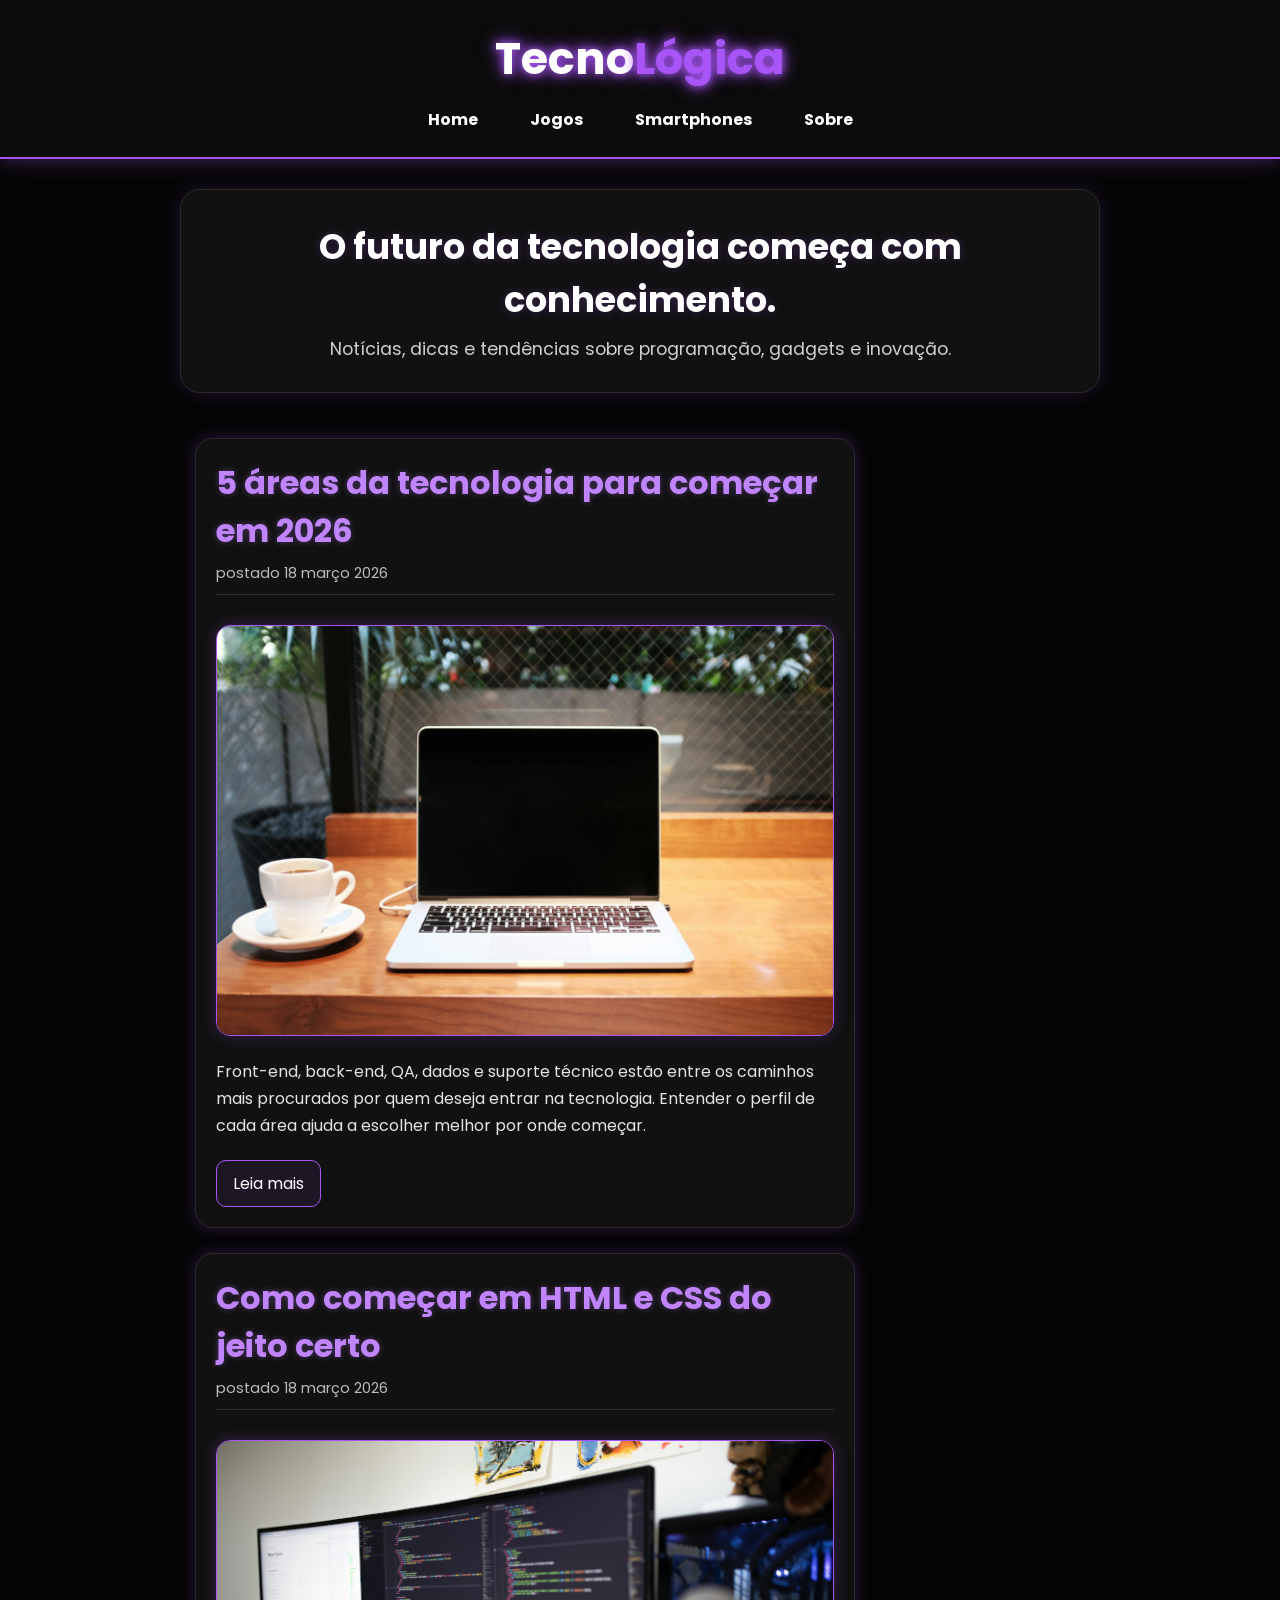
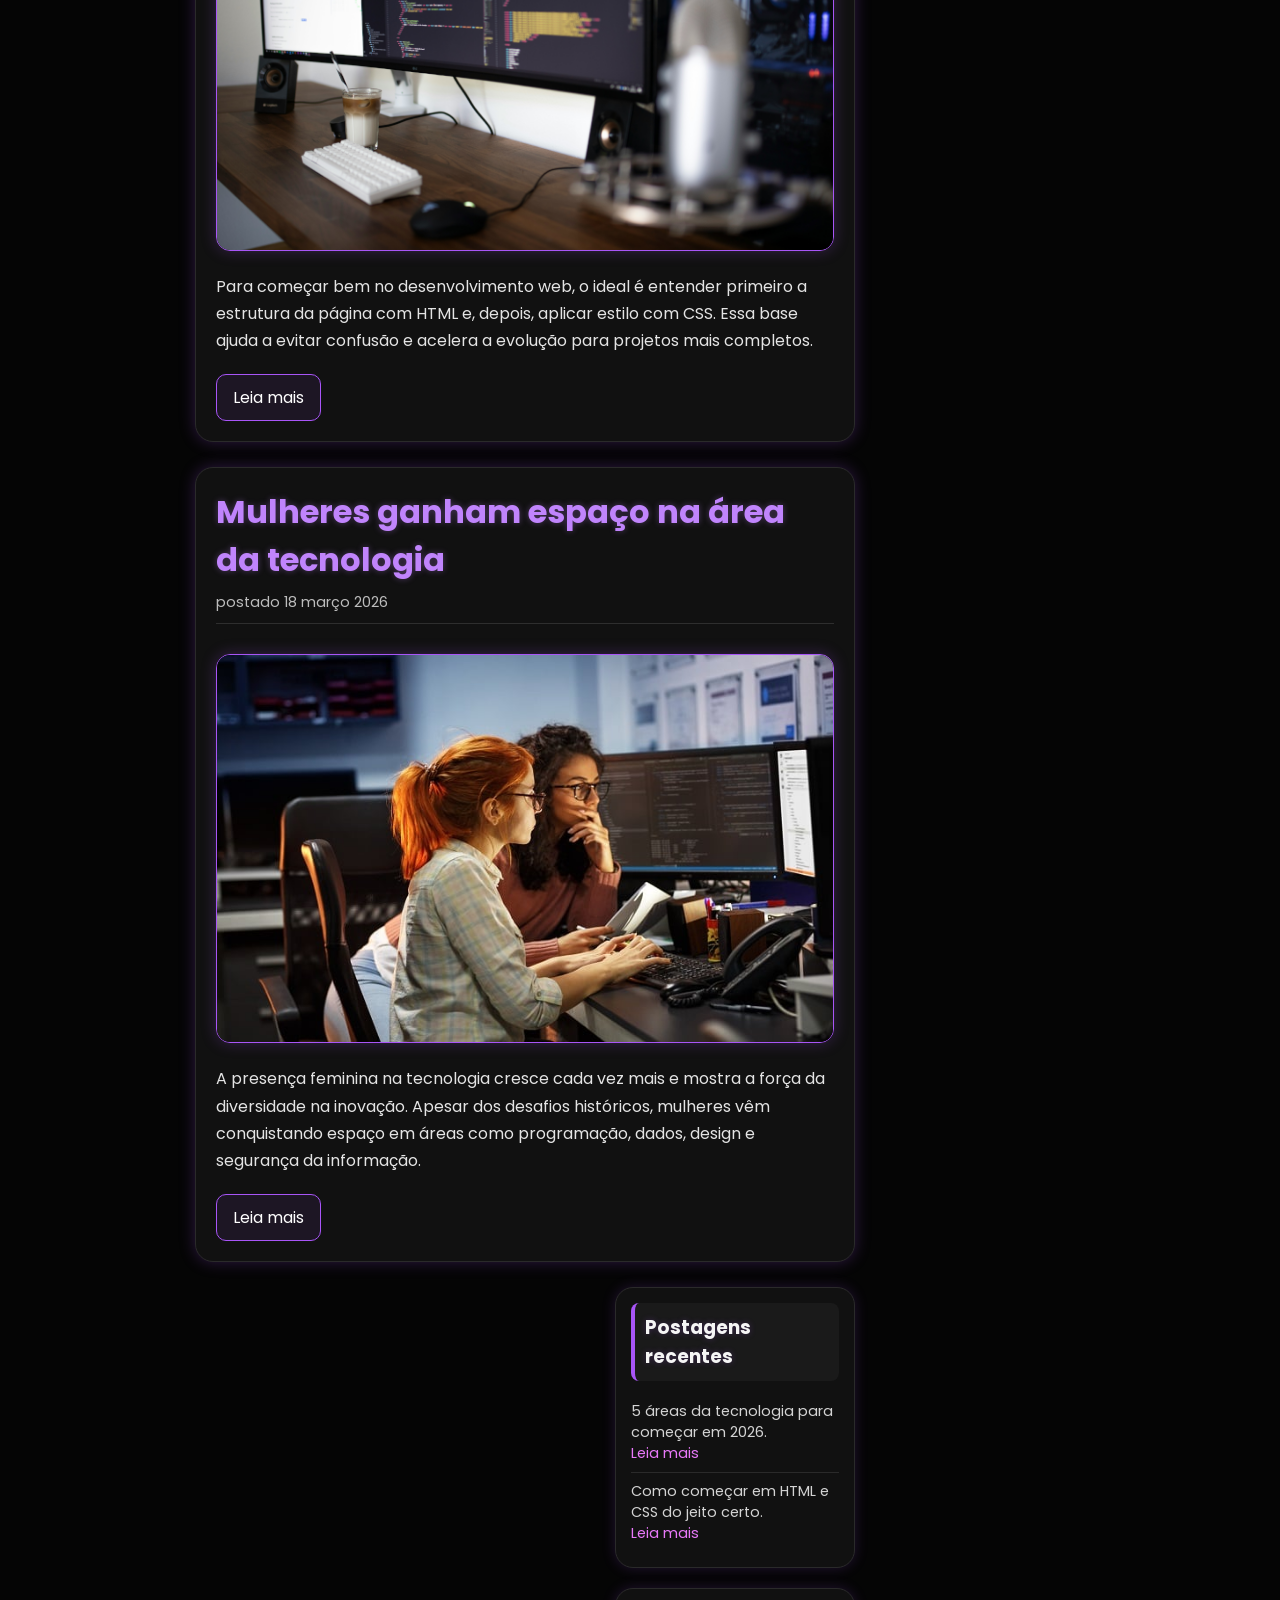
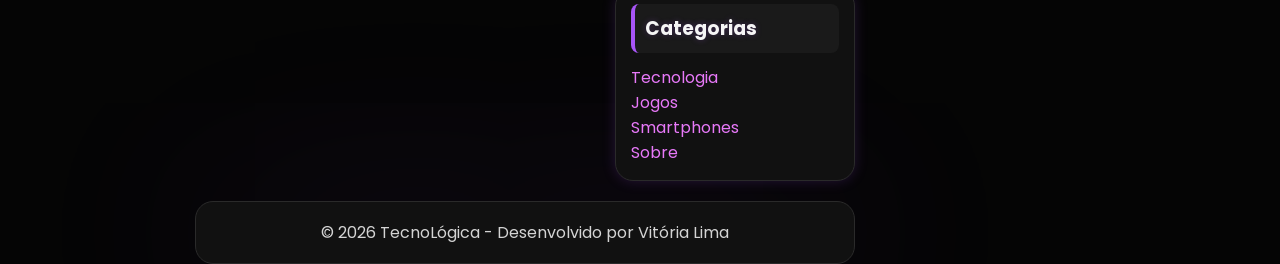
<file: index.html>
<!DOCTYPE html>
<html lang="pt-BR">
<head>
    <meta charset="UTF-8">
    <meta name="viewport" content="width=device-width, initial-scale=1.0">
    <title>TecnoLógica</title>
    <link href="https://fonts.googleapis.com/css2?family=Poppins:wght@300;400;600&display=swap" rel="stylesheet">
    <link rel="stylesheet" href="css/style.css">

</head>
<body>

    <div id="header">
        <div id="logo">
            <h1>Tecno<span class="white">Lógica</span></h1>
        </div>

        <div id="menu">
            <a href="index.html">Home</a>
            <a href="jogos.html">Jogos</a>
            <a href="smartphones.html">Smartphones</a>
            <a href="sobre.html">Sobre</a>
        </div>
    </div>

    <div id="hero">
        <h2>O futuro da tecnologia começa com conhecimento.</h2>
        <p>Notícias, dicas e tendências sobre programação, gadgets e inovação.</p>
    </div>

    <div id="content">

        <div id="posts">

            <div class="post">
                <h2>5 áreas da tecnologia para começar em 2026</h2>
                <span class="data-post">postado 18 março 2026</span>
                <img class="img-post" src="imagens/tecnologia01.png" alt="Tecnologia">
                <p>
                    Front-end, back-end, QA, dados e suporte técnico estão entre os caminhos mais procurados por quem deseja entrar na tecnologia. Entender o perfil de cada área ajuda a escolher melhor por onde começar.
                </p>
                <a href="post1.html">Leia mais</a>
            </div>

            <div class="post">
                <h2>Como começar em HTML e CSS do jeito certo</h2>
                <span class="data-post">postado 18 março 2026</span>
                <img class="img-post" src="imagens/tecnologia02.png" alt="HTML e CSS">
                <p>
                    Para começar bem no desenvolvimento web, o ideal é entender primeiro a estrutura da página com HTML e, depois, aplicar estilo com CSS. Essa base ajuda a evitar confusão e acelera a evolução para projetos mais completos.
                </p>
                <a href="post2.html">Leia mais</a>
            </div>
            <div class="post">
                <h2>Mulheres ganham espaço na área da tecnologia</h2>
                <span class="data-post">postado 18 março 2026</span>
                <img class="img-post" src="imagens/tecnologia03.png" alt="Mulheres na tecnologia">
                <p>
                    A presença feminina na tecnologia cresce cada vez mais e mostra a força da diversidade na inovação. Apesar dos desafios históricos, mulheres vêm conquistando espaço em áreas como programação, dados, design e segurança da informação.
                </p>
                <a href="post3.html">Leia mais</a>
                </div>

        <div id="right-side">

            <div class="content-right">
                <h3>Postagens recentes</h3>

                <div class="post-right">
                    <p>5 áreas da tecnologia para começar em 2026.</p>
                    <a href="post1.html">Leia mais</a>
                </div>

                <div class="post-right">
                    <p>Como começar em HTML e CSS do jeito certo.</p>
                    <a href="post2.html">Leia mais</a>
                </div>
            </div>

            <div class="content-right">
                <h3>Categorias</h3>
                <a href="index.html">Tecnologia</a><br>
                <a href="jogos.html">Jogos</a><br>
                <a href="smartphones.html">Smartphones</a><br>
                <a href="sobre.html">Sobre</a><br>
            </div>

        </div>

        <div id="footer">
            &copy; 2026 TecnoLógica - Desenvolvido por Vitória Lima
        </div>

    </div>

</body>
</html>
</file>
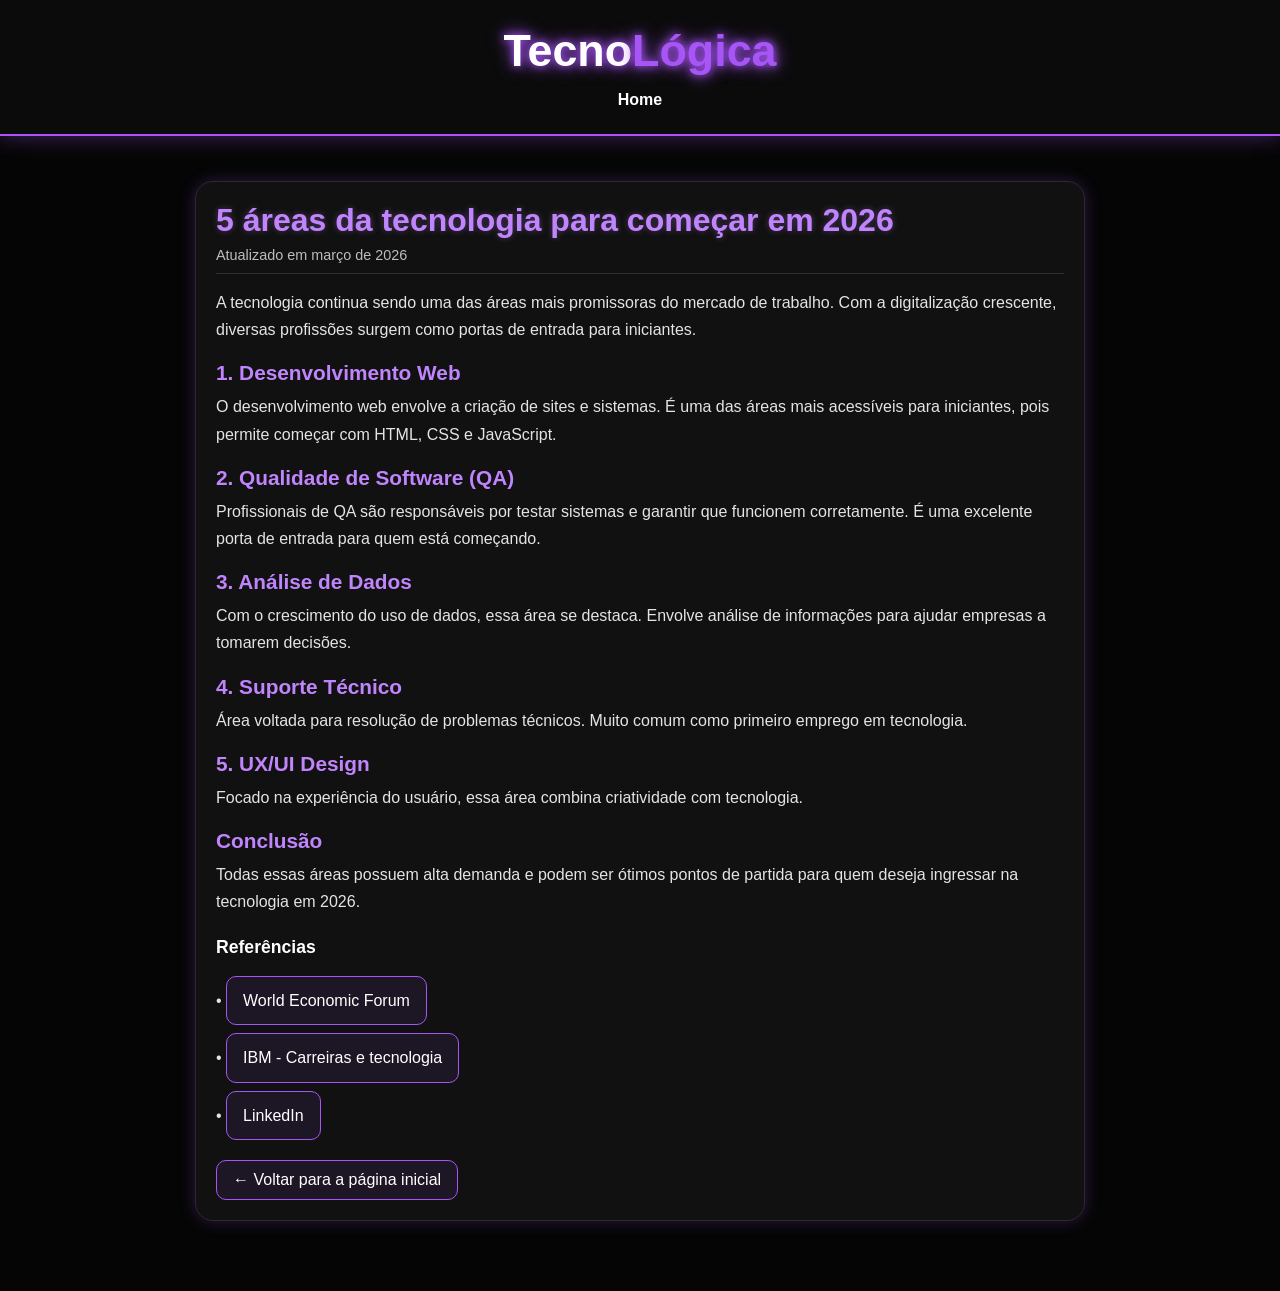
<file: post1.html>
<!DOCTYPE html>
<html lang="pt-BR">
<head>
    <meta charset="UTF-8">
    <meta name="viewport" content="width=device-width, initial-scale=1.0">
    <title>5 áreas da tecnologia para começar em 2026</title>
    <link rel="stylesheet" href="css/style.css">
</head>
<body>

<div id="header">
    <div id="logo">
        <h1>Tecno<span class="white">Lógica</span></h1>
    </div>

    <div id="menu">
        <a href="index.html">Home</a>
    </div>
</div>

<div id="content">

    <div class="post">

        <h2>5 áreas da tecnologia para começar em 2026</h2>
        <span class="data-post">Atualizado em março de 2026</span>

        <p>
            A tecnologia continua sendo uma das áreas mais promissoras do mercado de trabalho. Com a digitalização crescente, diversas profissões surgem como portas de entrada para iniciantes.
        </p>

        <h3>1. Desenvolvimento Web</h3>
        <p>
            O desenvolvimento web envolve a criação de sites e sistemas. É uma das áreas mais acessíveis para iniciantes, pois permite começar com HTML, CSS e JavaScript.
        </p>

        <h3>2. Qualidade de Software (QA)</h3>
        <p>
            Profissionais de QA são responsáveis por testar sistemas e garantir que funcionem corretamente. É uma excelente porta de entrada para quem está começando.
        </p>

        <h3>3. Análise de Dados</h3>
        <p>
            Com o crescimento do uso de dados, essa área se destaca. Envolve análise de informações para ajudar empresas a tomarem decisões.
        </p>

        <h3>4. Suporte Técnico</h3>
        <p>
            Área voltada para resolução de problemas técnicos. Muito comum como primeiro emprego em tecnologia.
        </p>

        <h3>5. UX/UI Design</h3>
        <p>
            Focado na experiência do usuário, essa área combina criatividade com tecnologia.
        </p>

        <h3>Conclusão</h3>
        <p>
            Todas essas áreas possuem alta demanda e podem ser ótimos pontos de partida para quem deseja ingressar na tecnologia em 2026.
        </p>

        <h4>Referências</h4>
<p>
    • <a href="https://www.weforum.org/" target="_blank">World Economic Forum</a><br>
    • <a href="https://www.ibm.com/br-pt/topics" target="_blank">IBM - Carreiras e tecnologia</a><br>
    • <a href="https://www.linkedin.com/" target="_blank">LinkedIn</a>
</p>
<a href="index.html">← Voltar para a página inicial</a>
</div>

</div>

</body>
</html>
</file>
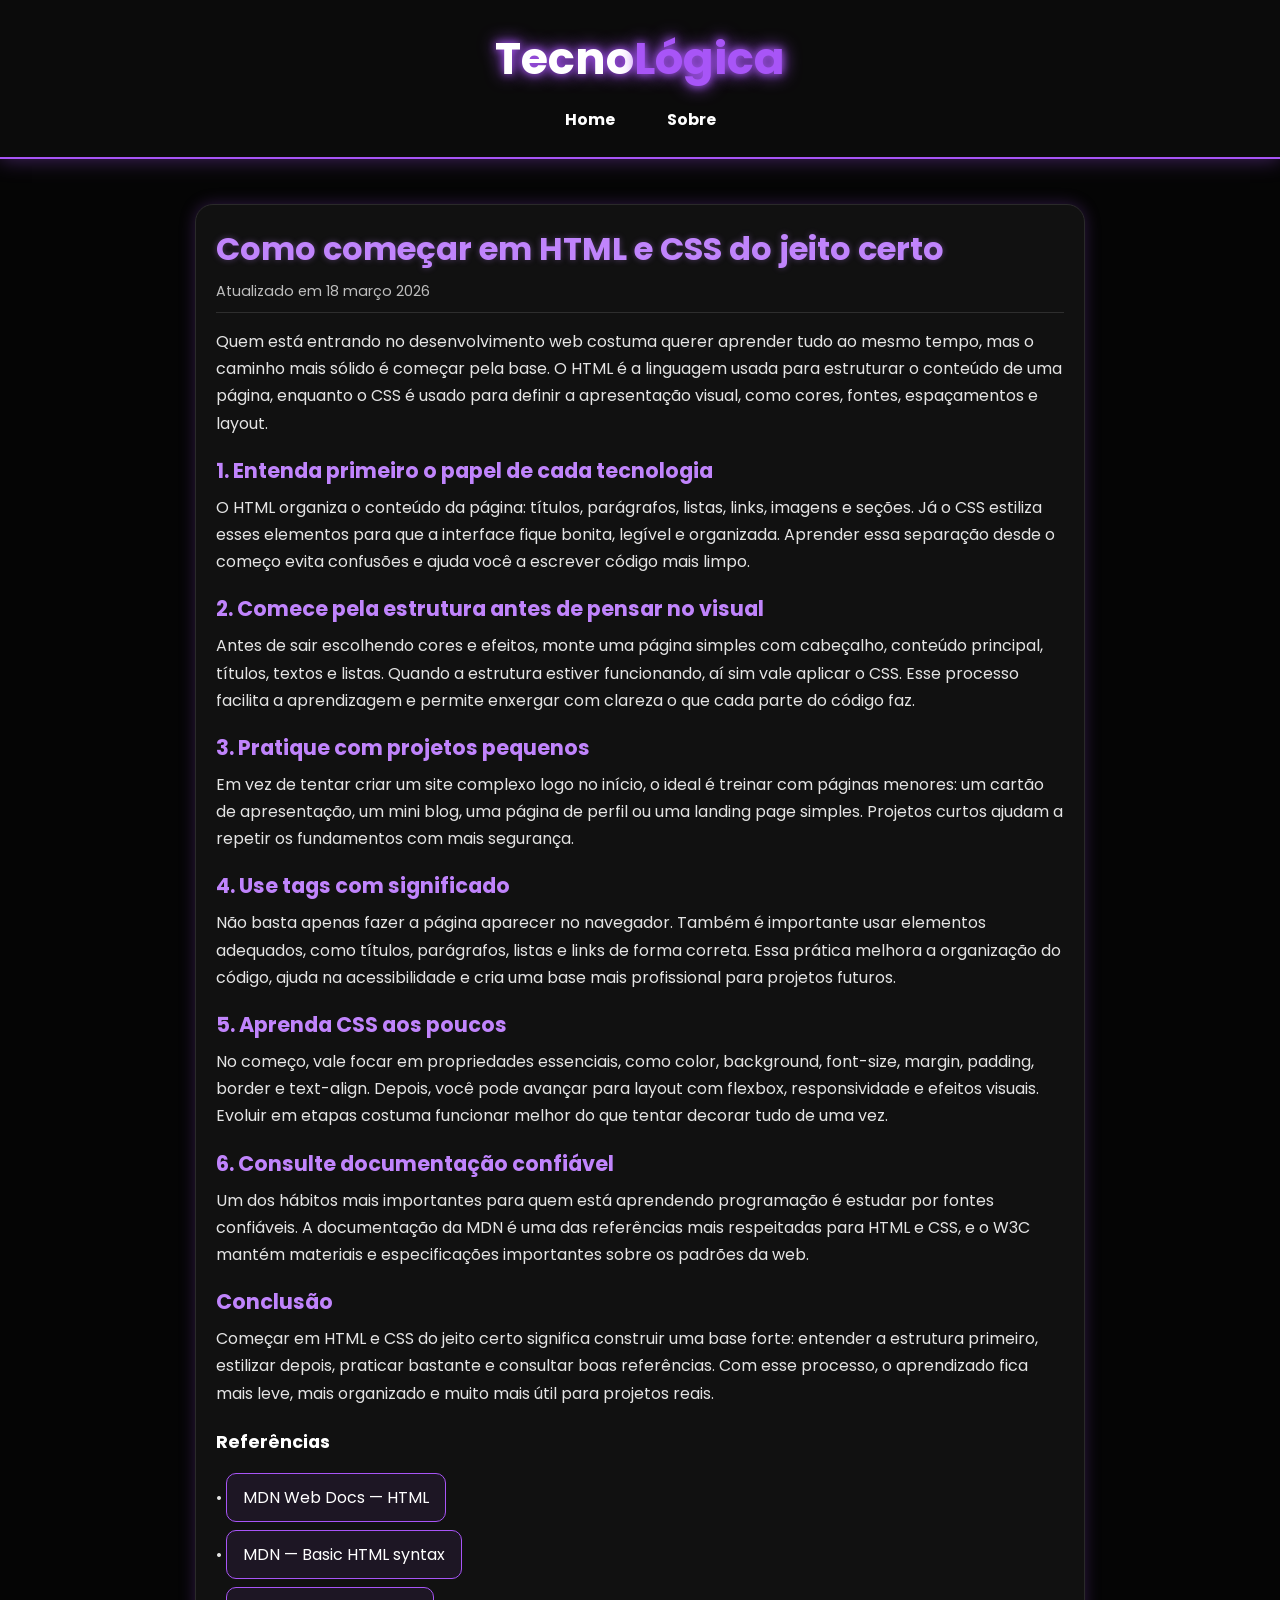
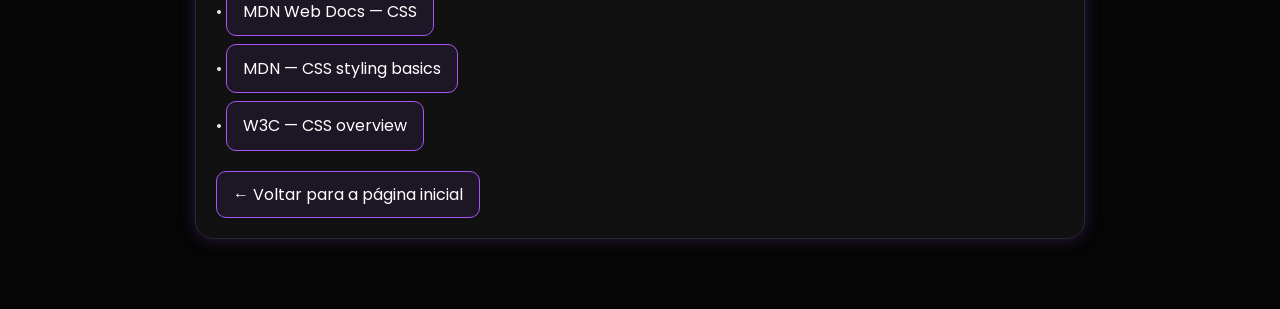
<file: post2.html>
<!DOCTYPE html>
<html lang="pt-BR">
<head>
    <meta charset="UTF-8">
    <meta name="viewport" content="width=device-width, initial-scale=1.0">
    <title>Como começar em HTML e CSS do jeito certo</title>
    <link href="https://fonts.googleapis.com/css2?family=Poppins:wght@300;400;600&display=swap" rel="stylesheet">
    <link rel="stylesheet" href="css/style.css">
</head>
<body>

    <div id="header">
        <div id="logo">
            <h1>Tecno<span class="white">Lógica</span></h1>
        </div>

        <div id="menu">
            <a href="index.html">Home</a>
            <a href="sobre.html">Sobre</a>
        </div>
    </div>

    <div id="content">
        <div class="post">
            <h2>Como começar em HTML e CSS do jeito certo</h2>
            <span class="data-post">Atualizado em 18 março 2026</span>

            <p>
                Quem está entrando no desenvolvimento web costuma querer aprender tudo ao mesmo tempo, mas o caminho mais sólido é começar pela base. O HTML é a linguagem usada para estruturar o conteúdo de uma página, enquanto o CSS é usado para definir a apresentação visual, como cores, fontes, espaçamentos e layout.
            </p>

            <h3>1. Entenda primeiro o papel de cada tecnologia</h3>
            <p>
                O HTML organiza o conteúdo da página: títulos, parágrafos, listas, links, imagens e seções. Já o CSS estiliza esses elementos para que a interface fique bonita, legível e organizada. Aprender essa separação desde o começo evita confusões e ajuda você a escrever código mais limpo.
            </p>

            <h3>2. Comece pela estrutura antes de pensar no visual</h3>
            <p>
                Antes de sair escolhendo cores e efeitos, monte uma página simples com cabeçalho, conteúdo principal, títulos, textos e listas. Quando a estrutura estiver funcionando, aí sim vale aplicar o CSS. Esse processo facilita a aprendizagem e permite enxergar com clareza o que cada parte do código faz.
            </p>

            <h3>3. Pratique com projetos pequenos</h3>
            <p>
                Em vez de tentar criar um site complexo logo no início, o ideal é treinar com páginas menores: um cartão de apresentação, um mini blog, uma página de perfil ou uma landing page simples. Projetos curtos ajudam a repetir os fundamentos com mais segurança.
            </p>

            <h3>4. Use tags com significado</h3>
            <p>
                Não basta apenas fazer a página aparecer no navegador. Também é importante usar elementos adequados, como títulos, parágrafos, listas e links de forma correta. Essa prática melhora a organização do código, ajuda na acessibilidade e cria uma base mais profissional para projetos futuros.
            </p>

            <h3>5. Aprenda CSS aos poucos</h3>
            <p>
                No começo, vale focar em propriedades essenciais, como color, background, font-size, margin, padding, border e text-align. Depois, você pode avançar para layout com flexbox, responsividade e efeitos visuais. Evoluir em etapas costuma funcionar melhor do que tentar decorar tudo de uma vez.
            </p>

            <h3>6. Consulte documentação confiável</h3>
            <p>
                Um dos hábitos mais importantes para quem está aprendendo programação é estudar por fontes confiáveis. A documentação da MDN é uma das referências mais respeitadas para HTML e CSS, e o W3C mantém materiais e especificações importantes sobre os padrões da web.
            </p>

            <h3>Conclusão</h3>
            <p>
                Começar em HTML e CSS do jeito certo significa construir uma base forte: entender a estrutura primeiro, estilizar depois, praticar bastante e consultar boas referências. Com esse processo, o aprendizado fica mais leve, mais organizado e muito mais útil para projetos reais.
            </p>

            <h4>Referências</h4>
            <p>
                • <a href="https://developer.mozilla.org/pt-BR/docs/Web/HTML" target="_blank">MDN Web Docs — HTML</a><br>
                • <a href="https://developer.mozilla.org/en-US/docs/Learn_web_development/Core/Structuring_content/Basic_HTML_syntax" target="_blank">MDN — Basic HTML syntax</a><br>
                • <a href="https://developer.mozilla.org/en-US/docs/Web/CSS" target="_blank">MDN Web Docs — CSS</a><br>
                • <a href="https://developer.mozilla.org/en-US/docs/Learn_web_development/Core/Styling_basics" target="_blank">MDN — CSS styling basics</a><br>
                • <a href="https://www.w3.org/Style/CSS/Overview.en.html" target="_blank">W3C — CSS overview</a>
            </p>

            <a href="index.html">← Voltar para a página inicial</a>
        </div>
    </div>

</body>
</html>
</file>
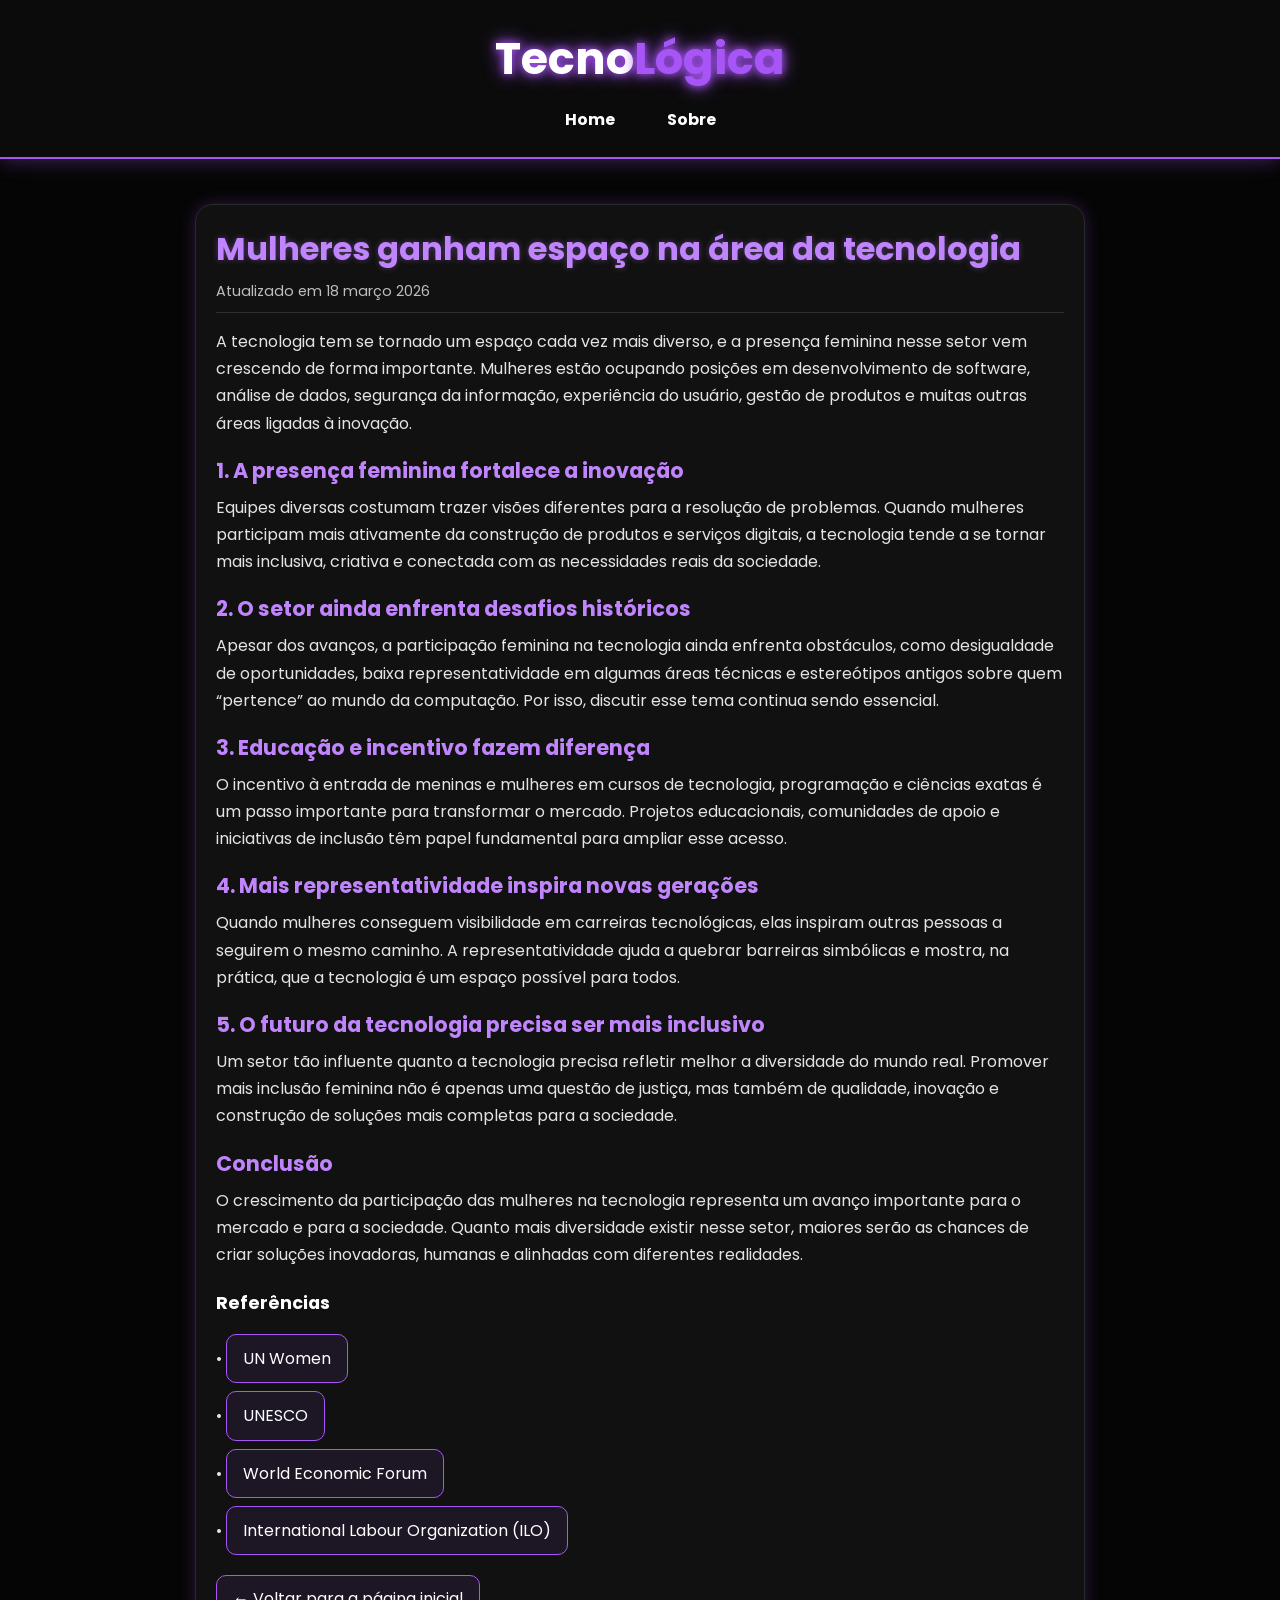
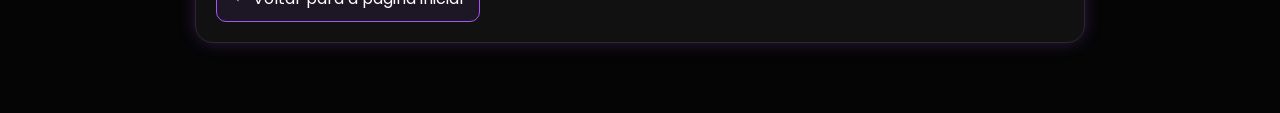
<file: post3.html>
<!DOCTYPE html>
<html lang="pt-BR">
<head>
    <meta charset="UTF-8">
    <meta name="viewport" content="width=device-width, initial-scale=1.0">
    <title>Mulheres ganham espaço na área da tecnologia</title>
    <link href="https://fonts.googleapis.com/css2?family=Poppins:wght@300;400;600&display=swap" rel="stylesheet">
    <link rel="stylesheet" href="css/style.css">
</head>
<body>

    <div id="header">
        <div id="logo">
            <h1>Tecno<span class="white">Lógica</span></h1>
        </div>

        <div id="menu">
            <a href="index.html">Home</a>
            <a href="sobre.html">Sobre</a>
        </div>
    </div>

    <div id="content">
        <div class="post">

            <h2>Mulheres ganham espaço na área da tecnologia</h2>
            <span class="data-post">Atualizado em 18 março 2026</span>

            <p>
                A tecnologia tem se tornado um espaço cada vez mais diverso, e a presença feminina nesse setor vem crescendo de forma importante. Mulheres estão ocupando posições em desenvolvimento de software, análise de dados, segurança da informação, experiência do usuário, gestão de produtos e muitas outras áreas ligadas à inovação.
            </p>

            <h3>1. A presença feminina fortalece a inovação</h3>
            <p>
                Equipes diversas costumam trazer visões diferentes para a resolução de problemas. Quando mulheres participam mais ativamente da construção de produtos e serviços digitais, a tecnologia tende a se tornar mais inclusiva, criativa e conectada com as necessidades reais da sociedade.
            </p>

            <h3>2. O setor ainda enfrenta desafios históricos</h3>
            <p>
                Apesar dos avanços, a participação feminina na tecnologia ainda enfrenta obstáculos, como desigualdade de oportunidades, baixa representatividade em algumas áreas técnicas e estereótipos antigos sobre quem “pertence” ao mundo da computação. Por isso, discutir esse tema continua sendo essencial.
            </p>

            <h3>3. Educação e incentivo fazem diferença</h3>
            <p>
                O incentivo à entrada de meninas e mulheres em cursos de tecnologia, programação e ciências exatas é um passo importante para transformar o mercado. Projetos educacionais, comunidades de apoio e iniciativas de inclusão têm papel fundamental para ampliar esse acesso.
            </p>

            <h3>4. Mais representatividade inspira novas gerações</h3>
            <p>
                Quando mulheres conseguem visibilidade em carreiras tecnológicas, elas inspiram outras pessoas a seguirem o mesmo caminho. A representatividade ajuda a quebrar barreiras simbólicas e mostra, na prática, que a tecnologia é um espaço possível para todos.
            </p>

            <h3>5. O futuro da tecnologia precisa ser mais inclusivo</h3>
            <p>
                Um setor tão influente quanto a tecnologia precisa refletir melhor a diversidade do mundo real. Promover mais inclusão feminina não é apenas uma questão de justiça, mas também de qualidade, inovação e construção de soluções mais completas para a sociedade.
            </p>

            <h3>Conclusão</h3>
            <p>
                O crescimento da participação das mulheres na tecnologia representa um avanço importante para o mercado e para a sociedade. Quanto mais diversidade existir nesse setor, maiores serão as chances de criar soluções inovadoras, humanas e alinhadas com diferentes realidades.
            </p>

            <h4>Referências</h4>
            <p>
                • <a href="https://www.unwomen.org/" target="_blank">UN Women</a><br>
                • <a href="https://www.unesco.org/" target="_blank">UNESCO</a><br>
                • <a href="https://www.weforum.org/" target="_blank">World Economic Forum</a><br>
                • <a href="https://www.ilo.org/" target="_blank">International Labour Organization (ILO)</a>
            </p>

            <a href="index.html">← Voltar para a página inicial</a>

        </div>
    </div>

</body>
</html>
</file>
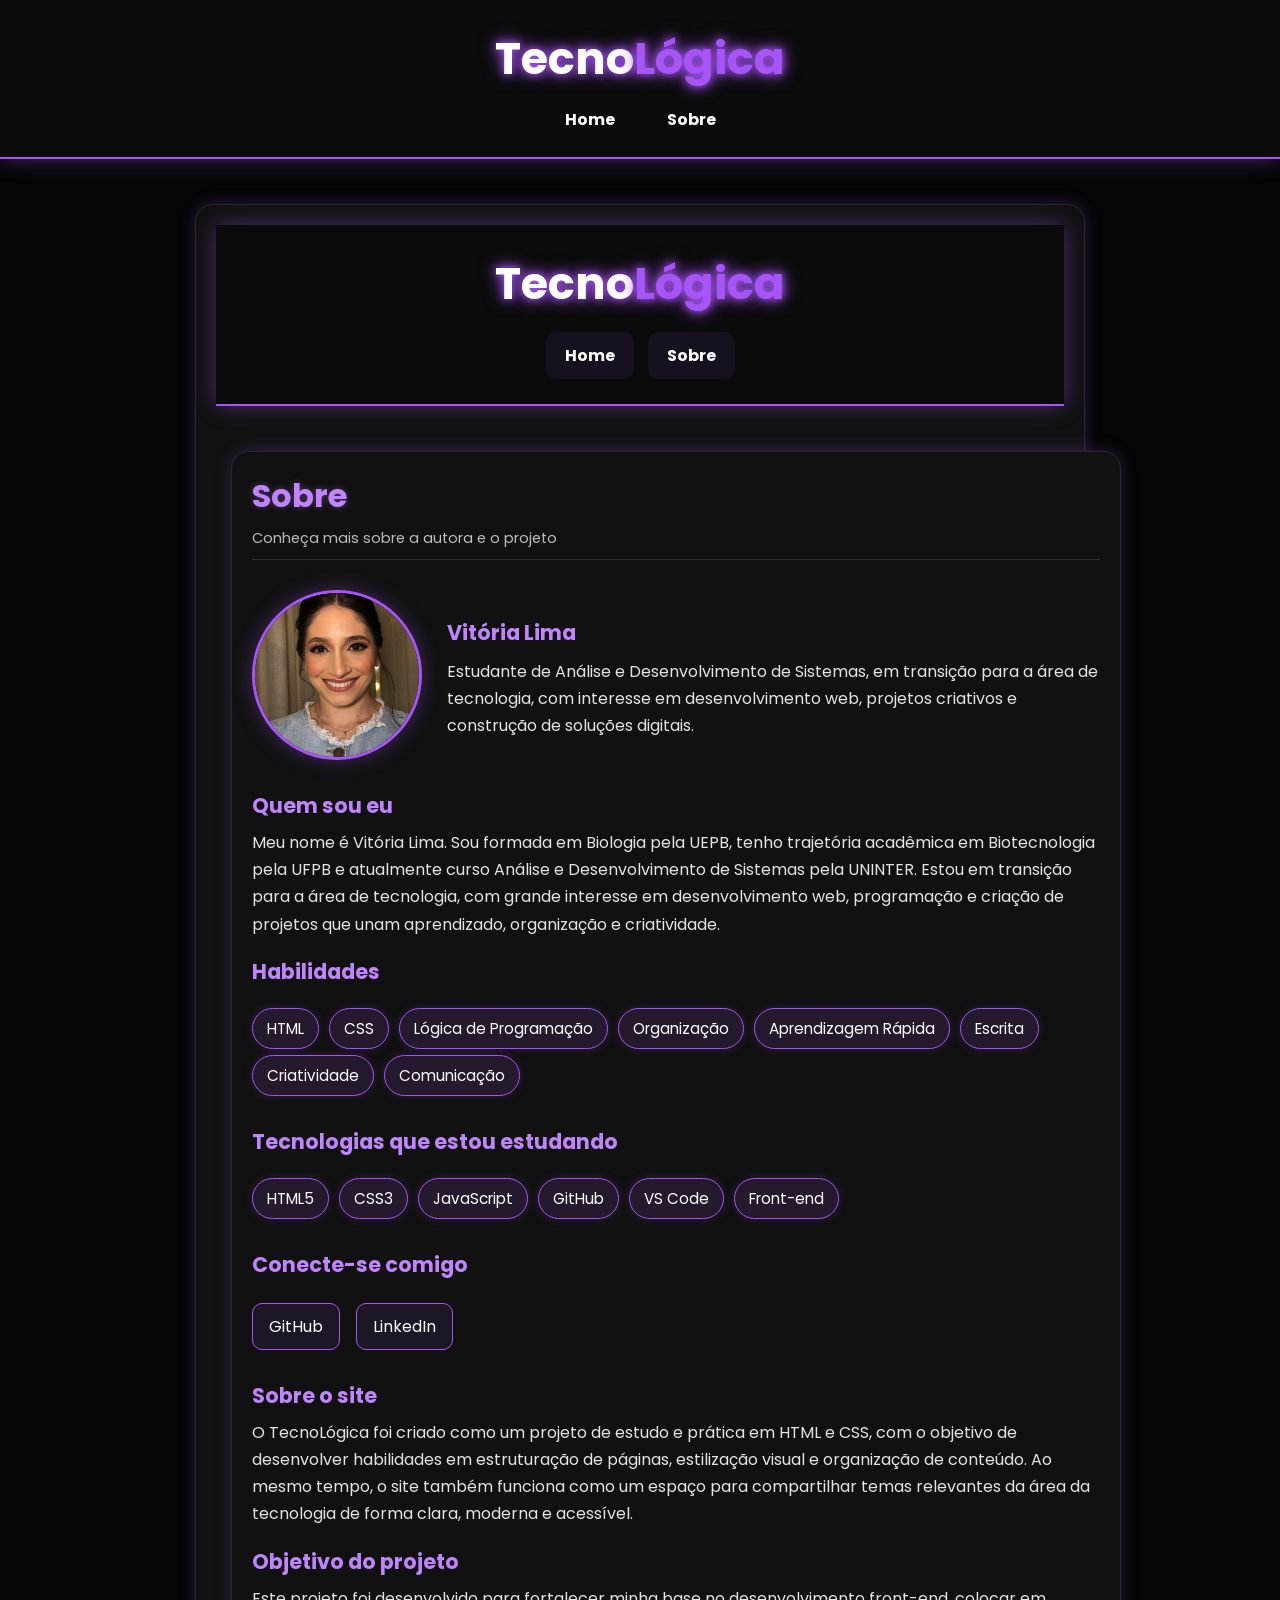
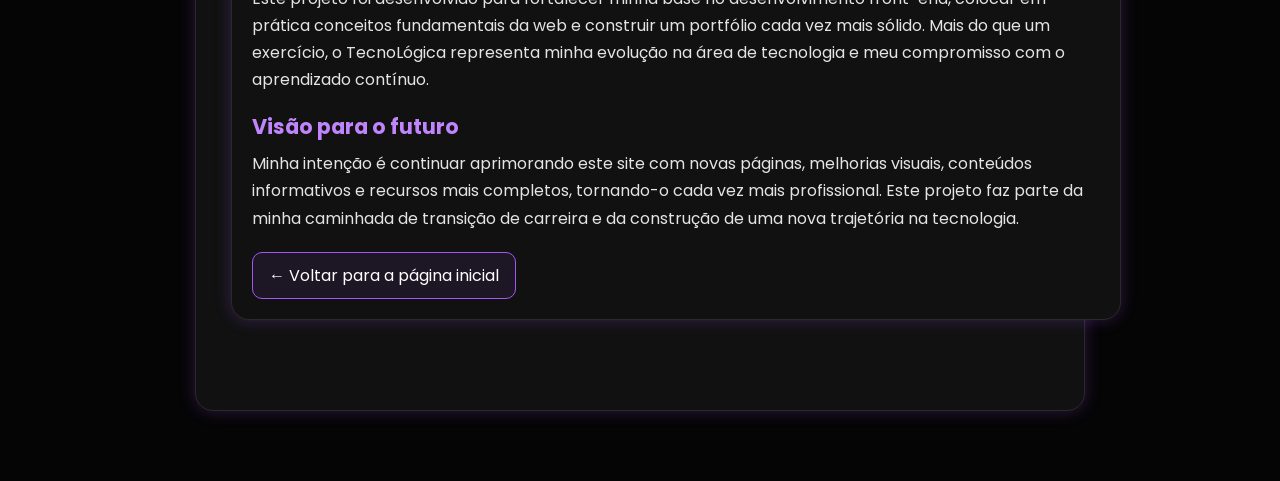
<file: sobre.html>
<!DOCTYPE html>
<html lang="pt-BR">
<head>
    <meta charset="UTF-8">
    <meta name="viewport" content="width=device-width, initial-scale=1.0">
    <title>Sobre - TecnoLógica</title>
    <link href="https://fonts.googleapis.com/css2?family=Poppins:wght@300;400;600&display=swap" rel="stylesheet">
    <link rel="stylesheet" href="css/style.css">
</head>
<body>

    <div id="header">
        <div id="logo">
            <h1>Tecno<span class="white">Lógica</span></h1>
        </div>

        <div id="menu">
            <a href="index.html">Home</a>
            <a href="sobre.html">Sobre</a>
        </div>
    </div>

    <div id="content">
        <div class="post">
<!DOCTYPE html>
<html lang="pt-BR">
<head>
    <meta charset="UTF-8">
    <meta name="viewport" content="width=device-width, initial-scale=1.0">
    <title>Sobre - TecnoLógica</title>
    <link href="https://fonts.googleapis.com/css2?family=Poppins:wght@300;400;600&display=swap" rel="stylesheet">
    <link rel="stylesheet" href="css/style.css">
</head>
<body>

    <div id="header">
        <div id="logo">
            <h1>Tecno<span class="white">Lógica</span></h1>
        </div>

        <div id="menu">
            <a href="index.html">Home</a>
            <a href="sobre.html">Sobre</a>
        </div>
    </div>

    <div id="content">
        <div class="post">

            <h2>Sobre</h2>
            <span class="data-post">Conheça mais sobre a autora e o projeto</span>

            <div class="perfil-topo">
                <img src="imagens/vitoria.jpg" alt="Foto de Vitória Lima" class="foto-perfil">

                <div class="intro-perfil">
                    <h3>Vitória Lima</h3>
                    <p>
                        Estudante de Análise e Desenvolvimento de Sistemas, em transição para a área de tecnologia, com interesse em desenvolvimento web, projetos criativos e construção de soluções digitais.
                    </p>
                </div>
            </div>

            <h3>Quem sou eu</h3>
            <p>
                Meu nome é Vitória Lima. Sou formada em Biologia pela UEPB, tenho trajetória acadêmica em Biotecnologia pela UFPB e atualmente curso Análise e Desenvolvimento de Sistemas pela UNINTER. Estou em transição para a área de tecnologia, com grande interesse em desenvolvimento web, programação e criação de projetos que unam aprendizado, organização e criatividade.
            </p>

            <h3>Habilidades</h3>
            <div class="habilidades">
                <span>HTML</span>
                <span>CSS</span>
                <span>Lógica de Programação</span>
                <span>Organização</span>
                <span>Aprendizagem Rápida</span>
                <span>Escrita</span>
                <span>Criatividade</span>
                <span>Comunicação</span>
            </div>

            <h3>Tecnologias que estou estudando</h3>
            <div class="habilidades">
                <span>HTML5</span>
                <span>CSS3</span>
                <span>JavaScript</span>
                <span>GitHub</span>
                <span>VS Code</span>
                <span>Front-end</span>
            </div>

            <h3>Conecte-se comigo</h3>
            <div class="links-perfil">
                <a href="https://github.com/vitoriaalmda-lang" target="_blank">GitHub</a>
                <a href="https://www.linkedin.com/in/vitória-lima-25b19a240" target="_blank">LinkedIn</a>
            </div>

            <h3>Sobre o site</h3>
            <p>
                O TecnoLógica foi criado como um projeto de estudo e prática em HTML e CSS, com o objetivo de desenvolver habilidades em estruturação de páginas, estilização visual e organização de conteúdo. Ao mesmo tempo, o site também funciona como um espaço para compartilhar temas relevantes da área da tecnologia de forma clara, moderna e acessível.
            </p>

            <h3>Objetivo do projeto</h3>
            <p>
                Este projeto foi desenvolvido para fortalecer minha base no desenvolvimento front-end, colocar em prática conceitos fundamentais da web e construir um portfólio cada vez mais sólido. Mais do que um exercício, o TecnoLógica representa minha evolução na área de tecnologia e meu compromisso com o aprendizado contínuo.
            </p>

            <h3>Visão para o futuro</h3>
            <p>
                Minha intenção é continuar aprimorando este site com novas páginas, melhorias visuais, conteúdos informativos e recursos mais completos, tornando-o cada vez mais profissional. Este projeto faz parte da minha caminhada de transição de carreira e da construção de uma nova trajetória na tecnologia.
            </p>

            <a href="index.html">← Voltar para a página inicial</a>

        </div>
    </div>

</body>
</html>
</file>
<file: css/style.css>
/* RESET */
*{
    margin: 0;
    padding: 0;
    box-sizing: border-box;
}

/* BODY */
body{
    font-size: 16px;
    font-family: 'Poppins', sans-serif;
    background: #050505;
    color: #f5f5f5;
}

/* HEADER */
#header{
    background: #0b0b0b;
    padding: 25px;
    text-align: center;
    border-bottom: 2px solid #a855f7;
    box-shadow: 0 0 20px rgba(168, 85, 247, 0.4);
}

#logo h1{
    color: #ffffff;
    font-size: 2.8em;
    text-shadow: 0 0 8px #a855f7, 0 0 18px #a855f7;
}

.white{
    color: #a855f7;
}

/* MENU */
#menu{
    margin-top: 15px;
}

#menu a:link,
#menu a:visited{
    color: #ffffff;
    text-decoration: none;
    padding: 10px 18px;
    margin: 0 5px;
    border: 1px solid transparent;
    border-radius: 10px;
    transition: 0.3s;
    font-weight: bold;
}

#menu a:hover{
    color: #a855f7;
    border: 1px solid #a855f7;
    box-shadow: 0 0 10px rgba(168, 85, 247, 0.8);
    background: rgba(168, 85, 247, 0.08);
}

/* HERO */
#hero{
    width: 920px;
    margin: 30px auto 10px auto;
    background: #111111;
    border: 1px solid #2a2a2a;
    border-radius: 20px;
    padding: 30px;
    box-shadow: 0 0 18px rgba(168, 85, 247, 0.18);
    text-align: center;
}

#hero h2{
    color: #ffffff;
    font-size: 2.2em;
    margin-bottom: 10px;
    text-shadow: 0 0 10px rgba(168, 85, 247, 0.25);
}

#hero p{
    color: #cfcfcf;
    font-size: 1.1em;
}

/* CONTENT */
#content{
    width: 920px;
    margin: 30px auto;
    padding: 15px;
}

/* POSTS */
#posts{
    width: 660px;
    float: left;
}

.post{
    background: #111111;
    padding: 20px;
    margin-bottom: 25px;
    border-radius: 18px;
    border: 1px solid #2a2a2a;
    box-shadow: 0 0 16px rgba(168, 85, 247, 0.25);
    transition: 0.3s;
}

.post:hover{
    transform: translateY(-6px);
    box-shadow: 0 0 24px rgba(168, 85, 247, 0.38);
}

.post h2{
    color: #c084fc;
    margin-bottom: 8px;
    font-size: 2em;
    text-shadow: 0 0 6px rgba(192, 132, 252, 0.35);
}

.post h3{
    color: #c084fc;
    margin-top: 18px;
    margin-bottom: 8px;
    font-size: 1.3em;
}

.post h4{
    color: #ffffff;
    margin-top: 22px;
    margin-bottom: 10px;
    font-size: 1.1em;
}

.post p{
    line-height: 1.8;
}

.data-post{
    font-size: 0.9em;
    color: #bdbdbd;
    display: block;
    margin-bottom: 15px;
    padding-bottom: 10px;
    border-bottom: 1px solid #2e2e2e;
}

.img-post{
    width: 100%;
    border-radius: 14px;
    margin: 15px 0;
    border: 1px solid #a855f7;
    box-shadow: 0 0 15px rgba(168, 85, 247, 0.25);
}

.post p{
    line-height: 1.7;
    color: #e4e4e4;
    margin-bottom: 12px;
}

/* LINKS GERAIS */
a{
    text-decoration: none;
}

a:link,
a:visited{
    color: #e879f9;
}

a:hover{
    color: #ffffff;
    text-shadow: 0 0 8px #e879f9;
}

/* BOTÃO LEIA MAIS */
.post a{
    display: inline-block;
    margin-top: 8px;
    padding: 10px 16px;
    border: 1px solid #a855f7;
    border-radius: 10px;
    color: #ffffff;
    background: rgba(168, 85, 247, 0.08);
    transition: 0.3s;
}

.post a:hover{
    background: #a855f7;
    color: #ffffff;
    text-shadow: none;
}

/* SIDEBAR */
#right-side{
    width: 240px;
    float: right;
}

.content-right{
    background: #111111;
    padding: 15px;
    margin-bottom: 20px;
    border-radius: 18px;
    border: 1px solid #2a2a2a;
    box-shadow: 0 0 14px rgba(168, 85, 247, 0.18);
    transition: 0.3s;
}

.content-right:hover{
    transform: translateY(-4px);
    box-shadow: 0 0 20px rgba(168, 85, 247, 0.28);
}

.content-right h3{
    color: #f5f5f5;
    background: #1a1a1a;
    padding: 10px;
    border-left: 4px solid #a855f7;
    border-radius: 8px;
    margin-bottom: 12px;
    text-shadow: 0 0 6px rgba(168, 85, 247, 0.25);
}

.post-right{
    font-size: 0.9em;
    padding: 8px 0;
    border-bottom: 1px solid #2a2a2a;
    color: #d4d4d4;
}

.post-right:last-child{
    border-bottom: none;
}

/* FOOTER */
#footer{
    clear: both;
    text-align: center;
    background: #111111;
    padding: 18px;
    border-radius: 18px;
    border: 1px solid #2a2a2a;
    box-shadow: 0 0 212px rgba(168, 85, 247, 0.15);
    color: #d4d4d4;
}

/* RESPONSIVO */
@media (max-width: 768px){
    #hero,
    #content{
        width: 95%;
    }

    #posts,
    #right-side{
        width: 100%;
        float: none;
    }

    #menu a{
        display: inline-block;
        margin-bottom: 8px;
    }
}

.perfil-topo{
    display: flex;
    align-items: center;
    gap: 25px;
    margin: 30px 0;
    flex-wrap: wrap;
}

.foto-perfil{
    width: 170px;
    height: 170px;
    object-fit: cover;
    border-radius: 50%;
    border: 3px solid #a855f7;
    box-shadow: 0 0 20px rgba(168, 85, 247, 0.35);
    display: block;
}

.intro-perfil{
    flex: 1;
    min-width: 250px;
}

.intro-perfil h3{
    margin-bottom: 10px;
    color: #c084fc;
}

.habilidades{
    margin: 15px 0 30px 0;
}

.habilidades span{
    display: inline-block;
    background: rgba(168, 85, 247, 0.12);
    color: #ffffff;
    border: 1px solid #a855f7;
    border-radius: 999px;
    padding: 8px 14px;
    margin: 6px 6px 0 0;
    box-shadow: 0 0 10px rgba(168, 85, 247, 0.18);
    font-size: 0.95em;
}

.links-perfil{
    margin: 15px 0 30px 0;
}

.links-perfil a{
    display: inline-block;
    margin-right: 12px;
    margin-top: 8px;
    padding: 10px 16px;
    border-radius: 10px;
    border: 1px solid #a855f7;
    background: rgba(168, 85, 247, 0.08);
    color: #ffffff;
    transition: 0.3s;
}

.links-perfil a:hover{
    background: #a855f7;
    color: #ffffff;
    text-shadow: none;
}
</file>
